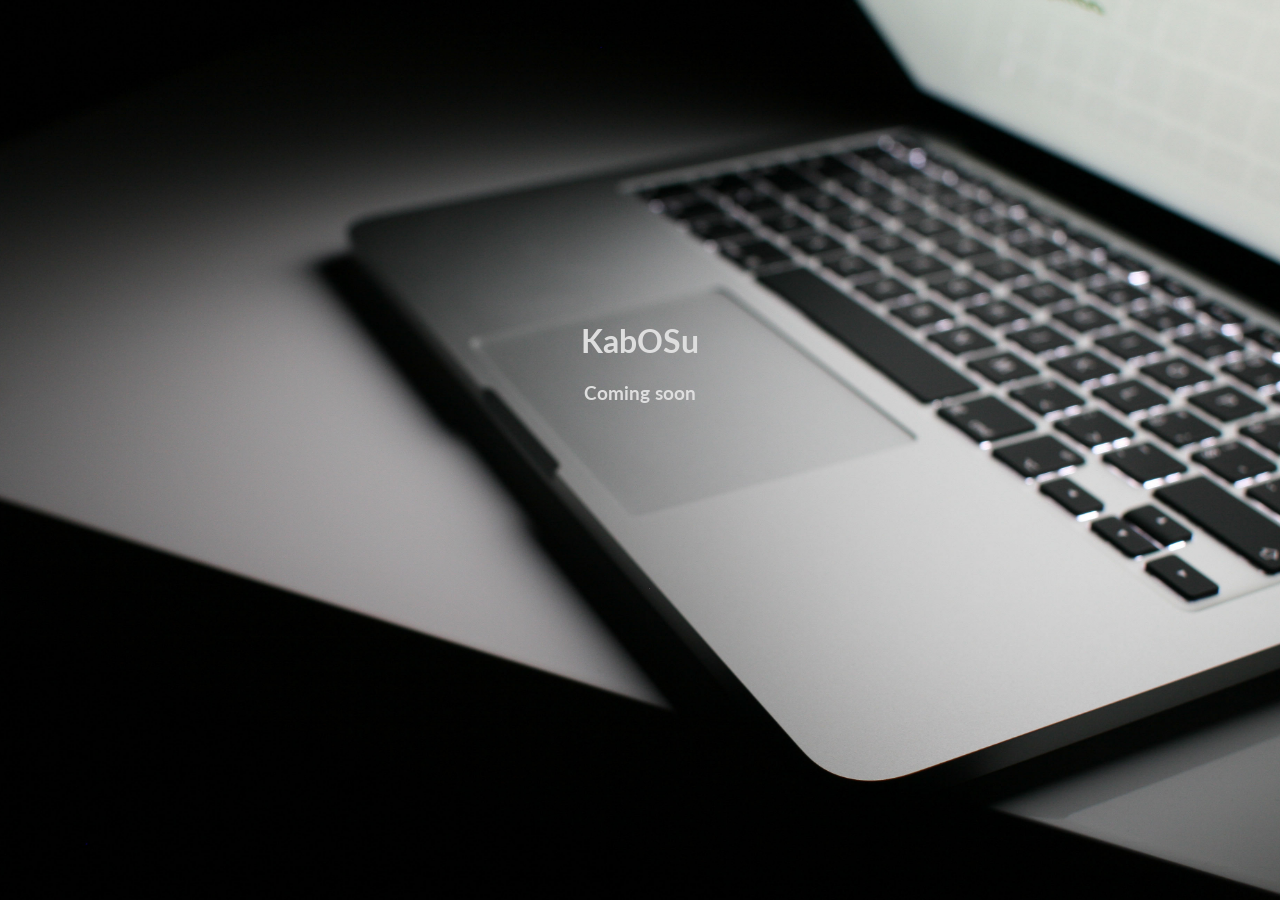
<file: index.html>
<!DOCTYPE html>
<html lang="en-us">
  <head>
    <meta charset="UTF-8">
    <title>KabOSu</title>
    <meta name="viewport" content="width=device-width, initial-scale=1">
    <link href='https://fonts.googleapis.com/css?family=Lato:700' rel='stylesheet' type='text/css'>
    <style>
    html {
      background: url('bg.jpg') no-repeat center center fixed;
      -webkit-background-size: cover;
      -moz-background-size: cover;
      -o-background-size: cover;
      background-size: cover;
    }
    .center {
       width: 300px;
       height: 300px;
       position: absolute;
       left: 50%;
       top: 50%;
       margin-left: -150px;
       margin-top: -150px;
       text-align: center;
       color: #dedede;
       font-family: 'Lato', sans-serif;
       font-weight: 700;
    }
    a {
      color: #dedede;
      text-decoration: none;
    }
    </style>
  </head>
  <body>
    <div class="center">
      <h1>KabOSu</h1>
      <h3><a href="https://github.com/impshum/kabOSu" class="btn">Coming soon</a></h3>
    </div>
  </body>
</html>
</file>
